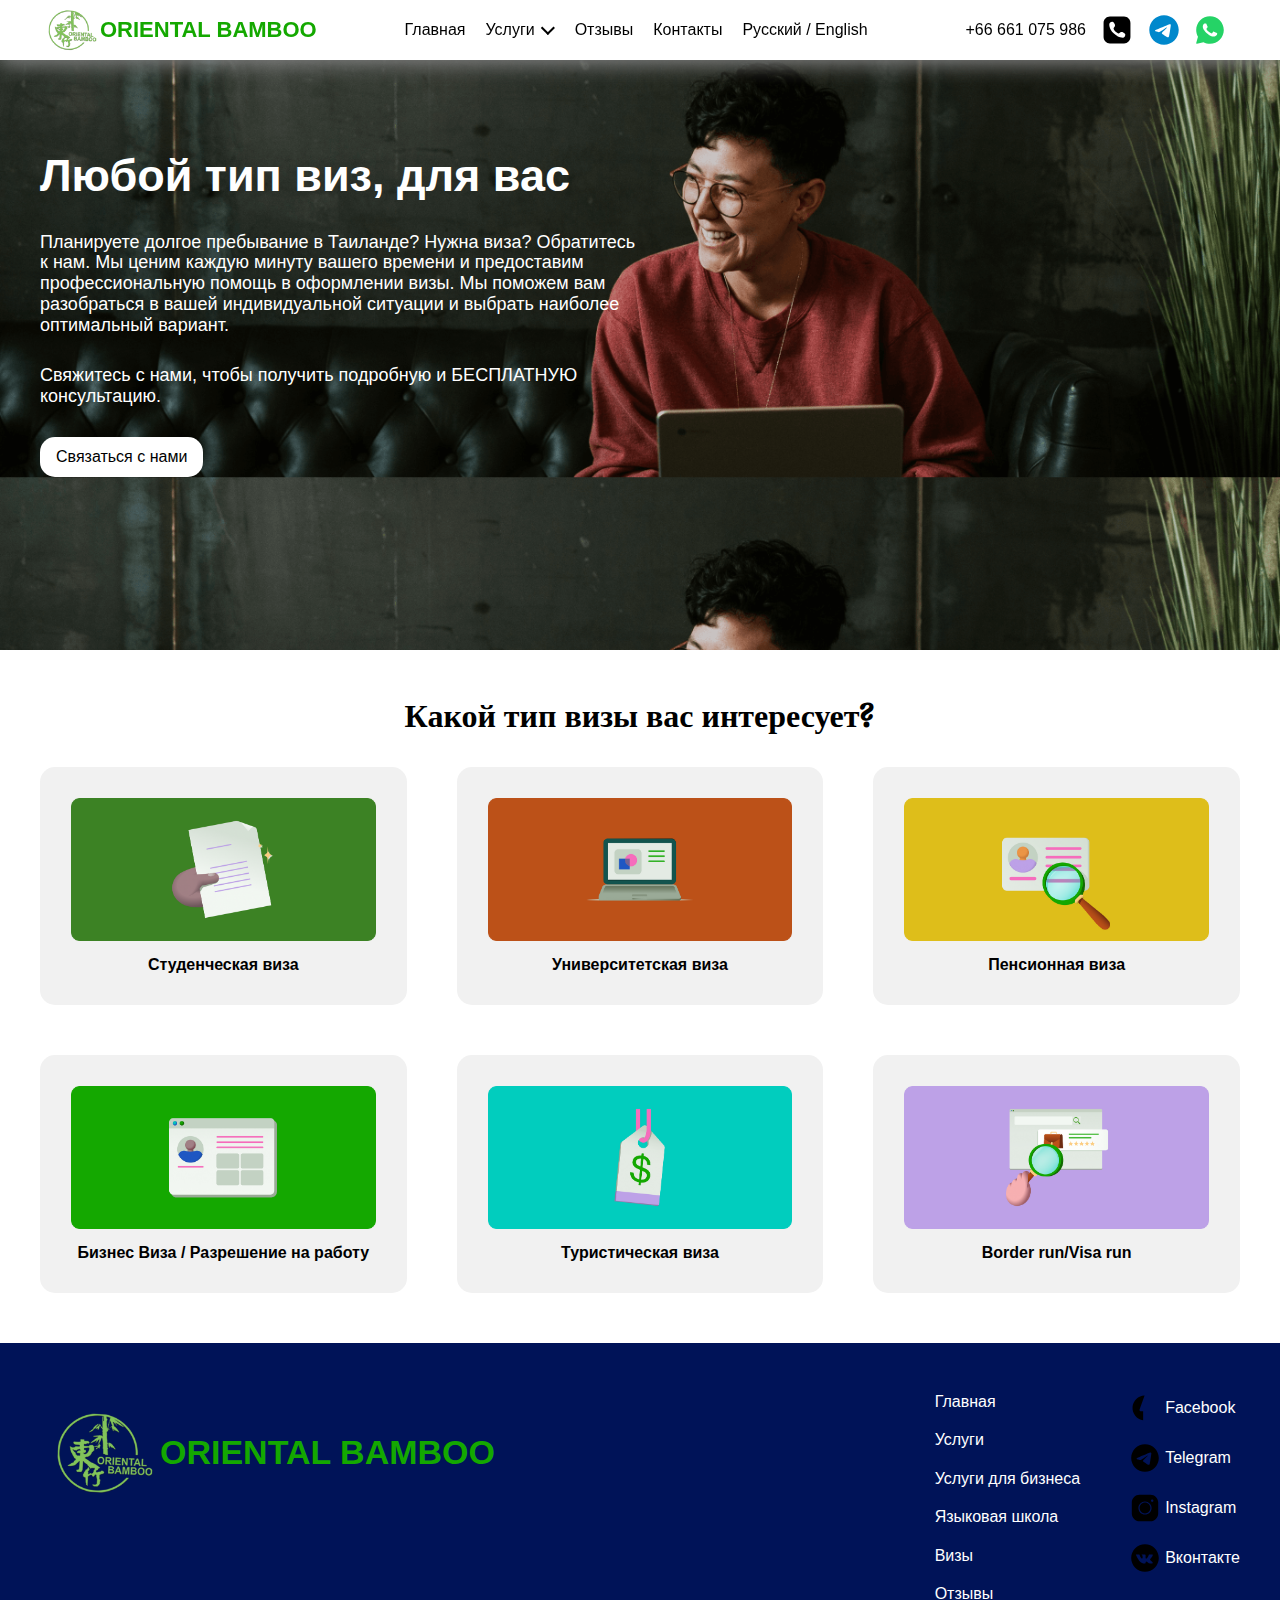
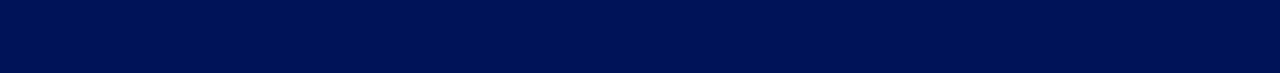
<file: visa.html>
<!DOCTYPE html>
<html lang="en">
  <head>
    <meta charset="UTF-8" />
    <meta name="viewport" content="width=device-width, initial-scale=1.0" />
    <title>visa</title>
    <link rel="stylesheet" href="./css/normolize.css" />
    <link rel="stylesheet" href="./school/style.css" />
    <link rel="stylesheet" href="./css/effects.css" />
    <link rel="stylesheet" href="./visa/style.css" />
  </head>
  <body>
    <div class="wrapper">
      <header class="header">
        <div class="container header-container">
          <button class="header-burger" id="burger">
            <span></span><span></span><span></span>
          </button>
          <a href="#" class="logo">
            <img src="./image/logo.png" class="logo-img" />
            <p class="logo-text">ORIENTAL BAMBOO</p>
          </a>
          <nav class="nav">
            <div class="nav-items">
              <ul class="nav-list">
                <li class="nav-item">
                  <a href="./index.html" class="nav-link" id="nav_link_main"
                    >Главная</a
                  >
                </li>

                <li class="nav-item dropdown">
                  <a
                    class="nav-link dropdown-nav-link"
                    onclick="openDropdown()"
                  >
                    <p id="nav_link_services">Услуги</p>
                    <div class="nav-arrow"></div>
                  </a>
                  <div class="nav-sublist" id="dropdown">
                    <a href="" class="nav-sublink" id="nav_sublink_visa"
                      >Визы</a
                    >
                    <a href="" class="nav-sublink" id="nav_sublink_services"
                      >Услуги для бизнеса</a
                    >
                    <a
                      href="./school.html"
                      class="nav-sublink"
                      id="nav_sublink_school"
                      >Языковая школа</a
                    >
                  </div>
                </li>

                <li class="nav-item">
                  <a href="#" class="nav-link" id="reviews">Отзывы</a>
                </li>
                <li class="nav-item">
                  <a href="#" class="nav-link" id="contacts">Контакты</a>
                </li>
                <li class="nav-item">
                  <a
                    href="#"
                    class="nav-link nav-lang"
                    onclick="changeLanguage('ru')"
                    >Русский</a
                  >
                  /
                  <a
                    href="#"
                    class="nav-link nav-lang"
                    onclick="changeLanguage('en')"
                    >English</a
                  >
                </li>
              </ul>
            </div>
          </nav>
          <div class="header-contacts">
            <a href="tel:+66661075986" class="header-contact"
              >+66 661 075 986
            </a>
            <img src="./image/social/ph.svg" />
            <img src="./image/social/tg.svg" />
            <img src="./image/social/wa.svg" />
          </div>
        </div>
      </header>
      <main class="main">
        <section class="visa-section">
          <div class="container visa-container">
            <h2 class="visa-header" id="visa_header">Любой тип виз, для вас</h2>
            <p class="visa-text" id="visa_text">
              Планируете долгое пребывание в Таиланде? Нужна виза? Обратитесь к
              нам. Мы ценим каждую минуту вашего времени и предоставим
              профессиональную помощь в оформлении визы. Мы поможем вам
              разобраться в вашей индивидуальной ситуации и выбрать наиболее
              оптимальный вариант.
              <p id="visa_text_2" class="visa-text">Свяжитесь с нами, чтобы получить подробную и БЕСПЛАТНУЮ консультацию.</p>
            </p> 
            <a href="#" class="visa-btn btn" id="visa_btn" data-path="modalform">Связаться с нами</a>
          </div>
        </section>
        <section class="type-section">
          <div class="container type-container">
            <h2 class="section-header" id="section_header">
              Какой тип визы вас интересует?
            </h2>
            <div class="type-list">
              <a class="type-item btn" data-path="modalform">
                <img src="./visa/image/visa6.png" class="type-item-img" />
                <h3 class="type-item-text" id="type_item_1">
                  Студенческая виза
                </h3>
              </a>
              <a class="type-item btn" data-path="modalform">
                <img src="./visa/image/visa2.png" class="type-item-img" />
                <h3 class="type-item-text" id="type_item_2">
                  Университетская виза
                </h3>
              </a>
              <a class="type-item btn" data-path="modalform">
                <img src="./visa/image/visa3.png" class="type-item-img" />
                <h3 class="type-item-text" id="type_item_3">Пенсионная виза</h3>
              </a>
              <a class="type-item btn" data-path="modalform">
                <img src="./visa/image/visa4.png" class="type-item-img" />
                <h3 class="type-item-text" id="type_item_4">
                  Бизнес Виза / Разрешение на работу
                </h3>
              </a>
              <a class="type-item btn" data-path="modalform">
                <img src="./visa/image/visa1.png" class="type-item-img" />
                <h3 class="type-item-text" id="type_item_5">
                  Туристическая виза
                </h3>
              </a>
              <a class="type-item btn" data-path="modalform">
                <img src="./visa/image/visa5.png" class="type-item-img" />
                <h3 class="type-item-text" id="type_item_6">
                  Border run/Visa run
                </h3>
              </a>
            </div>
          </div>
        </section>
      </main>
      <footer class="footer">
        <div class="container footer-container">
          <a href="#" class="logo">
            <img src="./image/logo.png" class="logo-img footer-logo-img" />
            <p class="logo-text footer-logo">ORIENTAL BAMBOO</p>
          </a>
          <div class="footer-content">
            <ul class="footer-list">
              <li class="footer-item" id="footer_main">Главная</li>
              <li class="footer-item" id="footer_services">Услуги</li>
              <li class="footer-item" id="footer_services_1">
                Услуги для бизнеса
              </li>
              <li class="footer-item" id="footer_school">Языковая школа</li>
              <li class="footer-item" id="footer_visa">Визы</li>
              <li class="footer-item" id="footer_review">Отзывы</li>
            </ul>
            <ul class="footer-list">
              <li class="footer-item">
                <img src="./image/footer/footer1.svg" class="footer-img" />
                <a href="#">Facebook</a>
              </li>
              <li class="footer-item">
                <img src="./image/footer/footer2.svg" class="footer-img" />
                <a href="#">Telegram</a>
              </li>
              <li class="footer-item">
                <img src="./image/footer/footer3.svg" class="footer-img" />
                <a href="#">Instagram</a>
              </li>
              <li class="footer-item">
                <img src="./image/footer/footer4.svg" class="footer-img" />
                <a href="#">Вконтакте</a>
              </li>
            </ul>
          </div>
        </div>
      </footer>
    </div>
    <div class="modals">
      <div class="modal-overlay">
        <div class="modal modal-form" data-target="modalform">
          <img src="./image/form-img.png" id="form-img" class="form-img" />

          <form class="form" id="form">
            <div class="form-wrapper" id="form-wrapper">
              <div class="input-item">
                <input
                  type="text"
                  class="form-input"
                  placeholder="Your name"
                  id="input-name"
                  name="name"
                />
                <p class="form-input-error" id="input-name-error">
                  fill the field
                </p>
              </div>

              <div class="input-item">
                <input
                  type="email"
                  class="form-input"
                  placeholder="Email"
                  name="email"
                />
              </div>

              <div class="input-item">
                <input
                  type="tel"
                  class="form-input"
                  placeholder="Phone number"
                  id="input-phone"
                  name="phone"
                />
                <p class="form-input-error" id="input-phone-error">
                  fill the field
                </p>
              </div>

              <div class="input-item">
                <input
                  type="text"
                  class="form-input"
                  placeholder="Reason for contacting"
                  name="text"
                />
              </div>
              <div class="input-item">
                <select name="" id="" class="from-select">
                  <option value="1">Telegram</option>
                  <option value="2">Whatsapp</option>
                  <option value="3">Line</option>
                </select>
              </div>
              <button class="input-item form-btn form-input" id="form-btn">
                Отправить
              </button>
              <div class="input-item form-agree">
                <div class="form-agree-wrap">
                  <input
                    type="checkbox"
                    class="form-checkbox"
                    id="input-checkbox"
                    name="checkbox"
                  />
                  <p class="form-input-text">
                    Я согласен на обработку персональных данных согласно
                    <a href="#" class="form-agree-link">
                      Политике конфиденциальности
                    </a>
                  </p>
                </div>
                <p class="form-input-error" id="input-checkbox-error">
                  fill the field
                </p>
              </div>
            </div>
          </form>
        </div>
        <div class="modal modal-test" data-target="modaltest">тест</div>
      </div>
    </div>
    <script src="./school/school.js"></script>
    <script src="./visa/translate.js"></script>
  </body>
</html>
</file>
<file: school/style.css>
:root {
  --color-green: #14a800;
  --color-blue: rgb(220, 220, 255);
  --color-light-green: rgb(232, 255, 232);
  --color-dark-green: #13544e;
}

.container {
  max-width: 1200px;
  margin: 0 auto;
  /* padding: 0 15px; */
}
.section-header {
  /* text-align: center; */
  font-weight: 800;
  font-size: 32px;

  font-family: "rza";
}
img {
  max-width: 100%;
}
.btn {
  border: 1px solid transparent;
  cursor: pointer;
}

/* header */
.header {
  background-color: #fff;
  box-shadow: 0px 5px 20px grey;
  padding: 0 15px;
  position: fixed;
  left: 0;
  right: 0;
  z-index: 10;
}
.hero-header {
  font-size: 35px;
}
.header-container {
  display: flex;
  flex-direction: row;
  justify-content: space-between;
  align-items: center;
}
.logo {
  color: rgb(23, 194, 23);
  display: flex;
  flex-direction: row;
  align-items: center;
}
.logo-img {
  width: 60px;
  /* transform: rotate(-2deg); */
}
.logo-text {
  font-size: 22px;
  font-weight: 600;
  color: var(--color-green);
}
.nav {
  display: flex;
  flex-direction: row;
  /* align-items: center; */
  z-index: 500;
  /* height: 100vh; */
}
.nav-list {
  display: flex;
  align-items: center;
}
/* .nav-items {
    display: flex;
    align-items: center;
  } */
.nav-item:not(:last-child) {
  margin-right: 20px;
}
/* .nav-item:last-child {
  } */
.nav-lang {
}
.nav-link {
  color: #000;
}
.dropdown {
  position: relative;
  display: inline-block;
}

.nav-sublist {
  display: none;
  position: absolute;
  margin-top: 10px;
  background-color: #f1f1f1;
  min-width: 160px;
  box-shadow: 0px 8px 16px 0px rgba(0, 0, 0, 0.2);
  z-index: 11;
}
.nav-sublink {
  white-space: nowrap;
  color: black;
  padding: 12px 16px;
  text-decoration: none;
  display: block;
  z-index: 11;
}
.nav-link.dropdown-nav-link {
  display: flex;
  align-items: center;
  gap: 5px;
}
.nav-arrow {
  display: block;
  position: relative;
  width: 8px;
  height: 8px;
  border-top: 2px solid #000;
  border-right: 2px solid #000;
  transform: rotate(135deg) translateY(3px);
  margin-left: 5px;
}
.drpdownshow {
  display: block;
}
.header-contacts {
  display: flex;
  flex-direction: row;
  align-items: center;
  justify-content: center;
}
.header-contacts * {
  margin-right: 15px;
}
.header-contact {
  /* color: rgb(80, 255, 80); */
  color: #000;
  margin-left: 10px;
}

.header-burger {
  display: none;
  width: 40px;
  height: 40px;
  border: none;
  background-color: transparent;
  position: relative;
  z-index: 600;
}

.header-burger span {
  position: absolute;
  width: 30px;
  height: 3px;
  background-color: #999;
  left: 5px;
  transition: all 0.5s;
}

.header-burger span:nth-child(1) {
  transform: translateY(-10px);
}
.header-burger span:nth-child(3) {
  transform: translateY(10px);
}

.header.open .header-burger span:nth-child(2) {
  opacity: 0;
}

.header.open .header-burger span:nth-child(1) {
  transform: translateY(0) rotate(45deg);
}
.header.open .header-burger span:nth-child(3) {
  transform: translateY(0) rotate(-45deg);
}

/* hero */
.hero-section {
  padding: 50px 0;
  height: 60vh;
  display: flex;
  align-items: center;
  position: relative;
}
#hero1 .hero-item-content {
  transform: translateX(-1800px);
}
#hero1.hero1show .hero-item-content {
  transform: translateX(0px);
  transition: transform 1s ease;
}
.circle {
  position: absolute;
  width: 1800px;
  height: 1800px;
  top: -700px;
  left: -1800px;
  z-index: -1;
  background-color: var(--color-light-green);
  border-radius: 50%;
  overflow: hidden;
}
.circle-append {
  transition: all 1s ease;
  left: -1000px;
}
.hiddenblock {
  opacity: 0;
  visibility: hidden;
  transition: all 0.3s;
}
.showblock {
  opacity: 1;
  visibility: visible;
  transition: all 0.3s;
}

.hero-item {
  max-width: 100vw;
  display: grid;
  grid-template-columns: 50% 40%;
  justify-content: space-between;
}
.displaynone {
  display: none !important;
}
.hero-item-content {
  display: flex;
  flex-direction: column;
  align-items: start;
  justify-content: space-between;
}
.hero-text {
  line-height: 1.5;
  font-size: 18px;
  margin-top: 20px;
  margin-bottom: 20px;
}
.hero-btns {
  display: flex;
  flex-direction: row;
}
.hero-btn {
  background-color: var(--color-green);
  color: #fff;
  padding: 10px 20px;
  border-radius: 15px;
}
.hero-btn:first-child {
  margin-right: 20px;
}
.black-btn {
  color: #000;
  background-color: transparent;
  border: 1px solid #000;
}

.hero-pic {
  max-height: 350px;
  text-align: right;
  display: block;
  margin-left: auto;
}

/*  languages */
.languages-section {
  padding-bottom: 50px;
}
.languages-block-us {
  background-color: rgb(148, 148, 255);
}
.languages-block-th {
  background-color: var(--color-green);
}
.languages-block-ch {
  background-color: rgb(255, 134, 134);
}

.languages-item {
  display: flex;
  flex-direction: row;
  align-items: center;
  justify-content: space-between;
  padding: 30px;
  color: #fff;
}
.languages-item-reverse {
  flex-direction: row-reverse;
}
.languages-text-header {
  font-size: 26px;
}
.languages-text-list {
  margin-top: 15px;
}
.languages-text-item {
  font-size: 18px;
}
.languages-text-item:not(:last-child) {
  margin-bottom: 15px;
}

.languages-text {
  width: 55%;
}
.languages-img {
  width: 40%;
  position: relative;
}
.languages-th-flag {
  position: absolute;
  width: 150px;
  height: 150px;
  border-radius: 50%;
  left: -50px;
  top: -50px;
}
.languages-en-flag {
  position: absolute;
  width: 150px;
  height: 150px;
  border-radius: 50%;
  right: -50px;
  top: -50px;
}
/* services */
.services-container {
  padding-top: 50px;
  padding-bottom: 50px;
}
.services-header {
  text-align: center;
  font-size: 28px;
  margin-bottom: 30px;
}

.services-list {
  display: grid;
  grid-template-columns: repeat(3, 1fr);
  grid-template-rows: repeat(2 1fr);
  gap: 50px;
}

.services-item {
  display: flex;
  flex-direction: column;
  align-items: center;
  padding: 30px;
  background-color: #f7faf7;
  border-radius: 15px;
}
.services-item-text {
  text-align: center;
  margin-top: 20px;
}
/* footer */
.footer {
  background-color: rgb(0, 19, 88);
  padding-top: 50px;
  padding-bottom: 50px;
}
.footer-container {
  display: flex;
  flex-direction: row;
  justify-content: space-between;
  align-items: start;
}
.footer-logo {
  font-size: 34px;
}
.footer-logo-img {
  width: 120px;
}
.footer-content {
  display: flex;
  flex-direction: row;
  align-items: start;
  color: #fff;
}
.footer-item {
  margin-bottom: 20px;
  display: flex;
  flex-direction: row;
  align-items: center;
}
.footer-item a {
  color: #fff;
}
.footer-img {
  width: 30px;
  height: 30px;
  margin-right: 5px;
}
.footer-list:first-child {
  margin-right: 50px;
}
</file>
<file: css/effects.css>
.nav-link:hover {
  position: relative;
  cursor: pointer;
  z-index: 500;
}

.nav-link::after {
  content: "";
  display: block;
  position: absolute;
  right: 0;
  bottom: -3px;
  width: 0;
  height: 2px;
  background-color: #000000;
  transition: all 0.5s;
  z-index: 500;
}
.nav-link:hover:after {
  content: "";
  width: 100%;
  display: block;
  left: 0;
  position: absolute;
  bottom: -3px;
  height: 2px;
  background-color: #000000;
  transition: all 0.5s;
  z-index: 500;
}
.nav-sublink:hover {
  background-color: rgb(207, 207, 207);
}
.hero-btn:hover,
.about-btn:hover {
  color: var(--color-green);
  background-color: transparent;
  border: 1px solid var(--color-green);
  transition: all 0.5s;
}
.black-btn:hover {
  background-color: #000;
  color: #fff;
  transition: all 0.5s;
}

.type-item:hover {
  background-color: #cecece;
}
</file>
<file: visa/style.css>
.visa-section {
  display: flex;
  flex-direction: row;
  align-items: start;
  justify-content: space-between;
  height: 50vh;
  padding-top: 150px;
  padding-bottom: 50px;
  background: url(./background.webp);
  background-size: 100%;
}
.visa-header {
  color: #fff;
  font-size: 45px;
}

.visa-text {
  color: #fff;
  font-size: 18px;
  width: 50%;
  margin-bottom: 30px;
  margin-top: 30px;
}
.visa-btn {
  color: #000;
  background-color: #fff;
  padding: 10px 15px;
  border-radius: 15px;
  display: inline-block;
  transition: all 0.3s ease-in-out;
}
.visa-btn:hover {
  color: #fff;
  border-color: #fff;
  background-color: transparent;
}
/* type */
.type-section {
  padding-top: 50px;
  padding-bottom: 50px;
}

.type-container {
  display: flex;
  flex-direction: column;
  align-items: center;
  justify-content: space-between;
}

.type-list {
  display: grid;
  grid-template-columns: repeat(3, 1fr);
  grid-template-rows: repeat(2, 1fr);
  gap: 50px;
  margin-top: 30px;
}

.type-item {
  display: flex;
  flex-direction: column;
  align-items: center;
  padding: 30px;
  background-color: #f1f1f1;
  border-radius: 15px;
  transition: background-color 0.5s ease-in-out;
  cursor: pointer;
}

.type-item-text {
  margin-top: 15px;
}

/* modal */
.modal-overlay {
  position: fixed;
  left: 0;
  right: 0;
  top: 0;
  bottom: 0;
  background-color: #000000b9;
  display: flex;
  align-items: center;
  justify-content: center;
  height: 100vh;
  width: 100%;
  opacity: 0;
  visibility: hidden;
  z-index: 1000;
}
.modal {
  background-color: #fff;
  max-width: 35vw;
  max-height: 80vh;
  display: flex;
  align-items: center;
  justify-content: center;
  display: none;
  border-radius: 12px;
  position: relative;
}

.modal-overlay-visible {
  opacity: 1;
  visibility: visible;
  transition: all 0.3s ease;
}

.modal-visible {
  display: block;
}
/* форма визуал */
.form {
  display: flex;
  flex-direction: column;
  align-items: center;
  padding: 40px;
  max-width: 100%;
  background-color: #1f57c3;
  border-radius: 12px;
}
.form-wrapper {
  display: block;
}
.input-item {
  width: 100%;
}
.input-item:not(:last-child) {
  margin-bottom: 20px;
}
.form-input {
  width: calc(100% - 20px);
  padding: 10px;
  border-radius: 12px;
  /* background-color: var(--color-blue); */
  background-color: #fff;
}
.from-select {
  width: calc(100% + 3px);
}
.from-select {
  padding: 10px;
  border: 1px solid #000;
  border-radius: 12px;
}
.form-btn {
  margin-bottom: 10px;
  cursor: pointer;
  background-color: var(--color-green);
  width: 100%;
}
.form-agree {
  display: flex;
  flex-direction: column;
  align-items: start;
  padding: 0;
}
.form-agree-wrap {
  display: flex;
  flex-direction: row;
}
.form-checkbox {
  margin-right: 5px;
}
.form-input-text,
.form-agree-link {
  font-size: 12px;
}

.form-input-error {
  margin-top: 5px;
  color: red;
  font-size: 14px;
  display: none;
}

.form-img {
  position: absolute;
  width: 250px;
  height: 250px;
  top: -180px;
  right: 20px;
  z-index: 1;
}
</file>
<file: css/normolize.css>
/*! normalize.css v8.0.1 | MIT License | github.com/necolas/normalize.css */

/* Document
   ========================================================================== */

/**
 * 1. Correct the line height in all browsers.
 * 2. Prevent adjustments of font size after orientation changes in iOS.
 */

html {
  line-height: 1.15; /* 1 */
  -webkit-text-size-adjust: 100%; /* 2 */
}

/* Sections
     ========================================================================== */

/**
   * Remove the margin in all browsers.
   */

body {
  margin: 0;
}

/**
   * Render the `main` element consistently in IE.
   */

main {
  display: block;
}

/**
   * Correct the font size and margin on `h1` elements within `section` and
   * `article` contexts in Chrome, Firefox, and Safari.
   */

h1 {
  font-size: 2em;
  margin: 0.67em 0;
}

/* Grouping content
     ========================================================================== */

/**
   * 1. Add the correct box sizing in Firefox.
   * 2. Show the overflow in Edge and IE.
   */

hr {
  box-sizing: content-box; /* 1 */
  height: 0; /* 1 */
  overflow: visible; /* 2 */
}

/**
   * 1. Correct the inheritance and scaling of font size in all browsers.
   * 2. Correct the odd `em` font sizing in all browsers.
   */

pre {
  font-family: monospace, monospace; /* 1 */
  font-size: 1em; /* 2 */
}

/* Text-level semantics
     ========================================================================== */

/**
   * Remove the gray background on active links in IE 10.
   */

a {
  background-color: transparent;
}

/**
   * 1. Remove the bottom border in Chrome 57-
   * 2. Add the correct text decoration in Chrome, Edge, IE, Opera, and Safari.
   */

abbr[title] {
  border-bottom: none; /* 1 */
  text-decoration: underline; /* 2 */
  text-decoration: underline dotted; /* 2 */
}

/**
   * Add the correct font weight in Chrome, Edge, and Safari.
   */

b,
strong {
  font-weight: bolder;
}

/**
   * 1. Correct the inheritance and scaling of font size in all browsers.
   * 2. Correct the odd `em` font sizing in all browsers.
   */

code,
kbd,
samp {
  font-family: monospace, monospace; /* 1 */
  font-size: 1em; /* 2 */
}

/**
   * Add the correct font size in all browsers.
   */

small {
  font-size: 80%;
}

/**
   * Prevent `sub` and `sup` elements from affecting the line height in
   * all browsers.
   */

sub,
sup {
  font-size: 75%;
  line-height: 0;
  position: relative;
  vertical-align: baseline;
}

sub {
  bottom: -0.25em;
}

sup {
  top: -0.5em;
}

/* Embedded content
     ========================================================================== */

/**
   * Remove the border on images inside links in IE 10.
   */

img {
  border-style: none;
}

/* Forms
     ========================================================================== */

/**
   * 1. Change the font styles in all browsers.
   * 2. Remove the margin in Firefox and Safari.
   */

button,
input,
optgroup,
select,
textarea {
  font-family: inherit; /* 1 */
  font-size: 100%; /* 1 */
  line-height: 1.15; /* 1 */
  margin: 0; /* 2 */
}

/**
   * Show the overflow in IE.
   * 1. Show the overflow in Edge.
   */

button,
input {
  /* 1 */
  overflow: visible;
}

/**
   * Remove the inheritance of text transform in Edge, Firefox, and IE.
   * 1. Remove the inheritance of text transform in Firefox.
   */

button,
select {
  /* 1 */
  text-transform: none;
}

/**
   * Correct the inability to style clickable types in iOS and Safari.
   */

button,
[type="button"],
[type="reset"],
[type="submit"] {
  -webkit-appearance: button;
}

/**
   * Remove the inner border and padding in Firefox.
   */

button::-moz-focus-inner,
[type="button"]::-moz-focus-inner,
[type="reset"]::-moz-focus-inner,
[type="submit"]::-moz-focus-inner {
  border-style: none;
  padding: 0;
}

/**
   * Restore the focus styles unset by the previous rule.
   */

button:-moz-focusring,
[type="button"]:-moz-focusring,
[type="reset"]:-moz-focusring,
[type="submit"]:-moz-focusring {
  outline: 1px dotted ButtonText;
}

/**
   * Correct the padding in Firefox.
   */

fieldset {
  padding: 0.35em 0.75em 0.625em;
}

/**
   * 1. Correct the text wrapping in Edge and IE.
   * 2. Correct the color inheritance from `fieldset` elements in IE.
   * 3. Remove the padding so developers are not caught out when they zero out
   *    `fieldset` elements in all browsers.
   */

legend {
  box-sizing: border-box; /* 1 */
  color: inherit; /* 2 */
  display: table; /* 1 */
  max-width: 100%; /* 1 */
  padding: 0; /* 3 */
  white-space: normal; /* 1 */
}

/**
   * Add the correct vertical alignment in Chrome, Firefox, and Opera.
   */

progress {
  vertical-align: baseline;
}

/**
   * Remove the default vertical scrollbar in IE 10+.
   */

textarea {
  overflow: auto;
}

/**
   * 1. Add the correct box sizing in IE 10.
   * 2. Remove the padding in IE 10.
   */

[type="checkbox"],
[type="radio"] {
  box-sizing: border-box; /* 1 */
  padding: 0; /* 2 */
}

/**
   * Correct the cursor style of increment and decrement buttons in Chrome.
   */

[type="number"]::-webkit-inner-spin-button,
[type="number"]::-webkit-outer-spin-button {
  height: auto;
}

/**
   * 1. Correct the odd appearance in Chrome and Safari.
   * 2. Correct the outline style in Safari.
   */

[type="search"] {
  -webkit-appearance: textfield; /* 1 */
  outline-offset: -2px; /* 2 */
}

/**
   * Remove the inner padding in Chrome and Safari on macOS.
   */

[type="search"]::-webkit-search-decoration {
  -webkit-appearance: none;
}

/**
   * 1. Correct the inability to style clickable types in iOS and Safari.
   * 2. Change font properties to `inherit` in Safari.
   */

::-webkit-file-upload-button {
  -webkit-appearance: button; /* 1 */
  font: inherit; /* 2 */
}

/* Interactive
     ========================================================================== */

/*
   * Add the correct display in Edge, IE 10+, and Firefox.
   */

details {
  display: block;
}

/*
   * Add the correct display in all browsers.
   */

summary {
  display: list-item;
}

/* Misc
     ========================================================================== */

/**
   * Add the correct display in IE 10+.
   */

template {
  display: none;
}

/**
   * Add the correct display in IE 10.
   */

[hidden] {
  display: none;
}
a {
  text-decoration: none;
}

li {
  list-style: none;
}
ul {
  margin: 0;
}

h1,
h2,
h3,
h4,
h5,
h6,
p {
  margin: 0;
  padding: 0;
}

@font-face {
  font-family: "neue";
  src: url(../fonts/neue-montreal-medium.woff2) format("woff2");
  font-weight: 400;
}
@font-face {
  font-family: "rza";
  src: url(../fonts/rza-regular.woff2) format("woff2");
  font-weight: 400;
}
* {
  font-size: 16px;
  font-family: sans-serif;
  margin: 0;
  padding: 0;
}
body {
  overflow-x: hidden;
}
</file>
